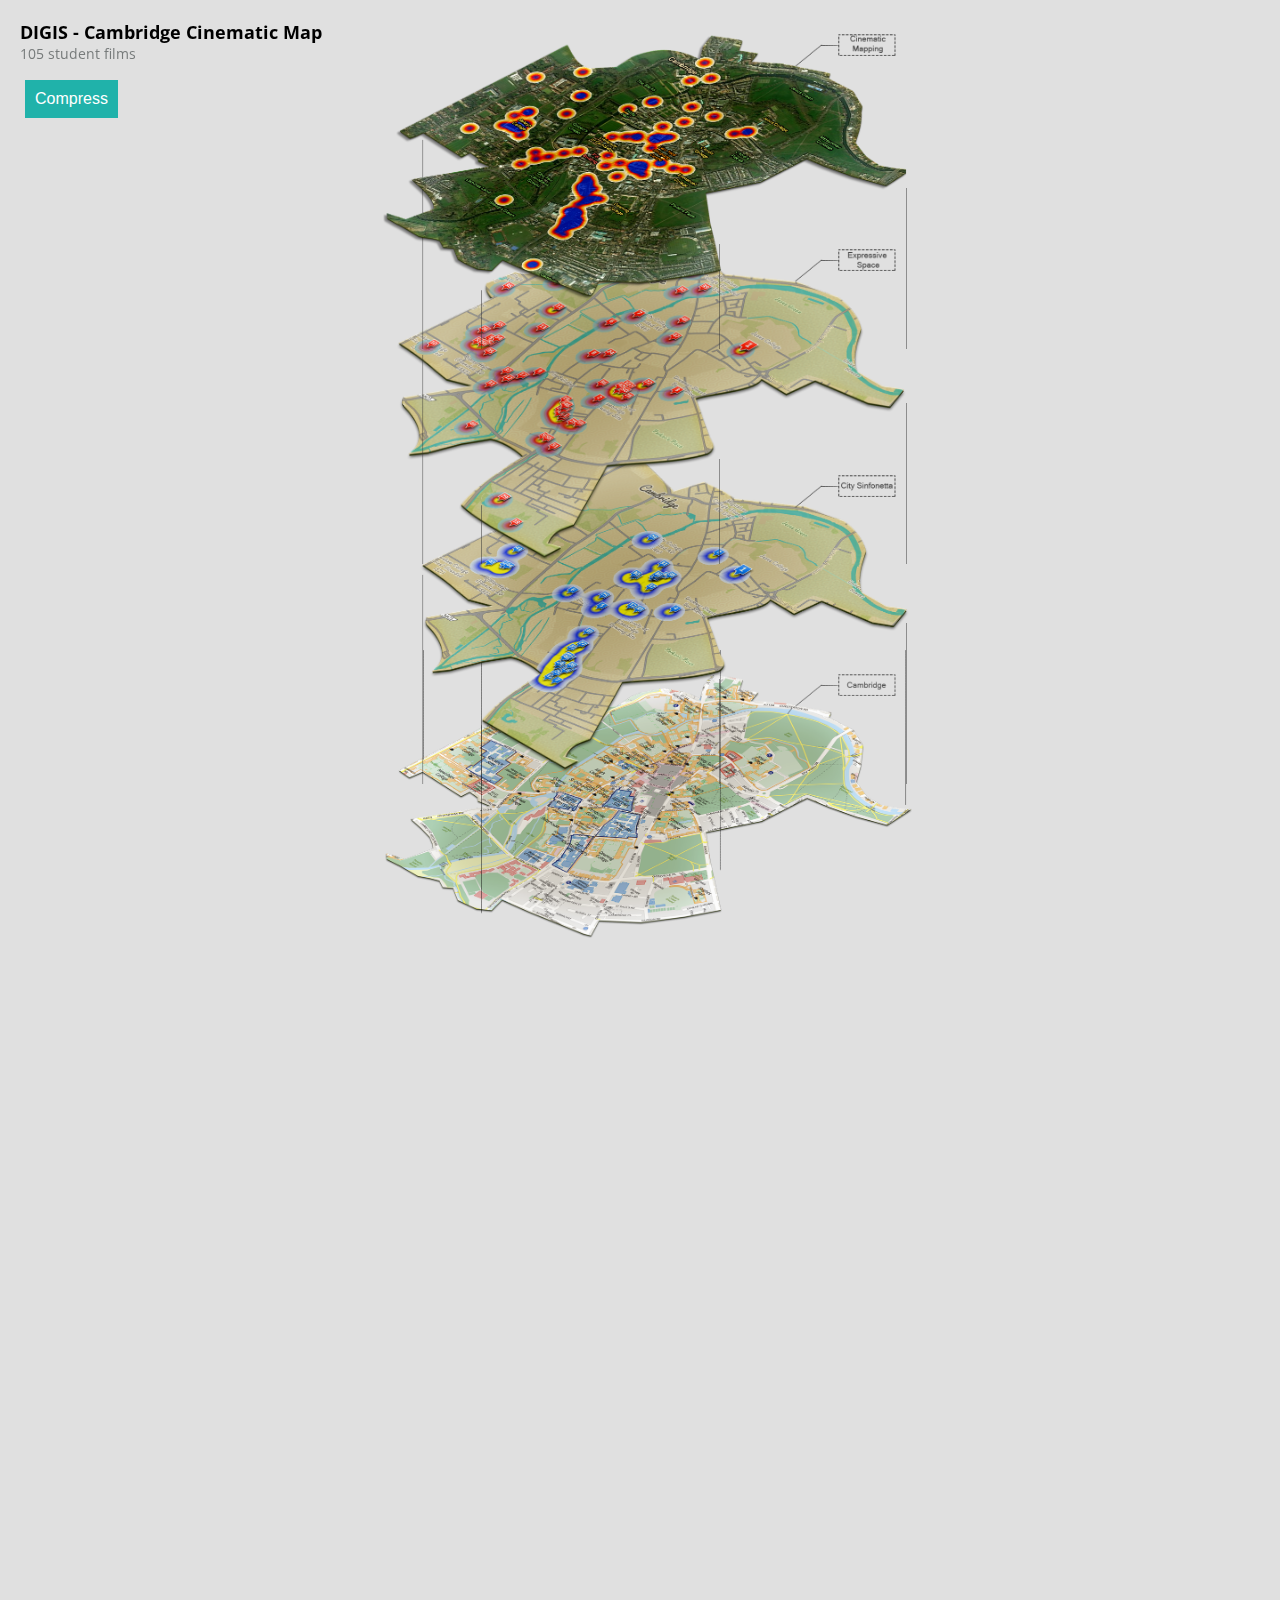
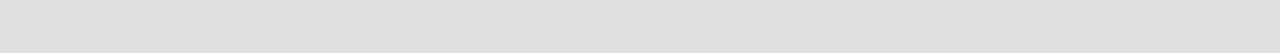
<file: index.html>
<!DOCTYPE html>
<html lang="en" >
<head>
<meta charset="UTF-8">
<title>Cambridge Cinematic Map</title>
<link rel="stylesheet" type="text/css" href="css/style.css">
</head>
<body>
  <div class="art">
  <p class="art__name"><strong>DIGIS - Cambridge Cinematic Map</strong></p>
  <div class="art__author">105 student films</div>
</div>
<div class="boomButton">Compress</div>
<div class="resetButton">Expand</div>
<div class="enhance">Map of 105 films</div>
<div class="explodingFrame">
  <div class="layer one"></div>
  <div class="layer one-c"></div>
  <div class="layer oneH"></div>
  <div class="layer two"></div>
  <div class="layer two-c"></div>
  <div class="layer twoH"></div>
  <div class="layer three"></div>
  <div class="layer three-c"></div>
  <div class="layer threeH"></div>
  <div class="layer complete"></div>
  <div class="layer completeLine"></div>
  <div class="layer completeH"></div>
<!--  <div class="layer four"></div>-->
</div>
<script src="https://cdnjs.cloudflare.com/ajax/libs/jquery/3.2.1/jquery.min.js"></script> 
<script  src="js/index.js"></script>
</body>
</html>
</file>
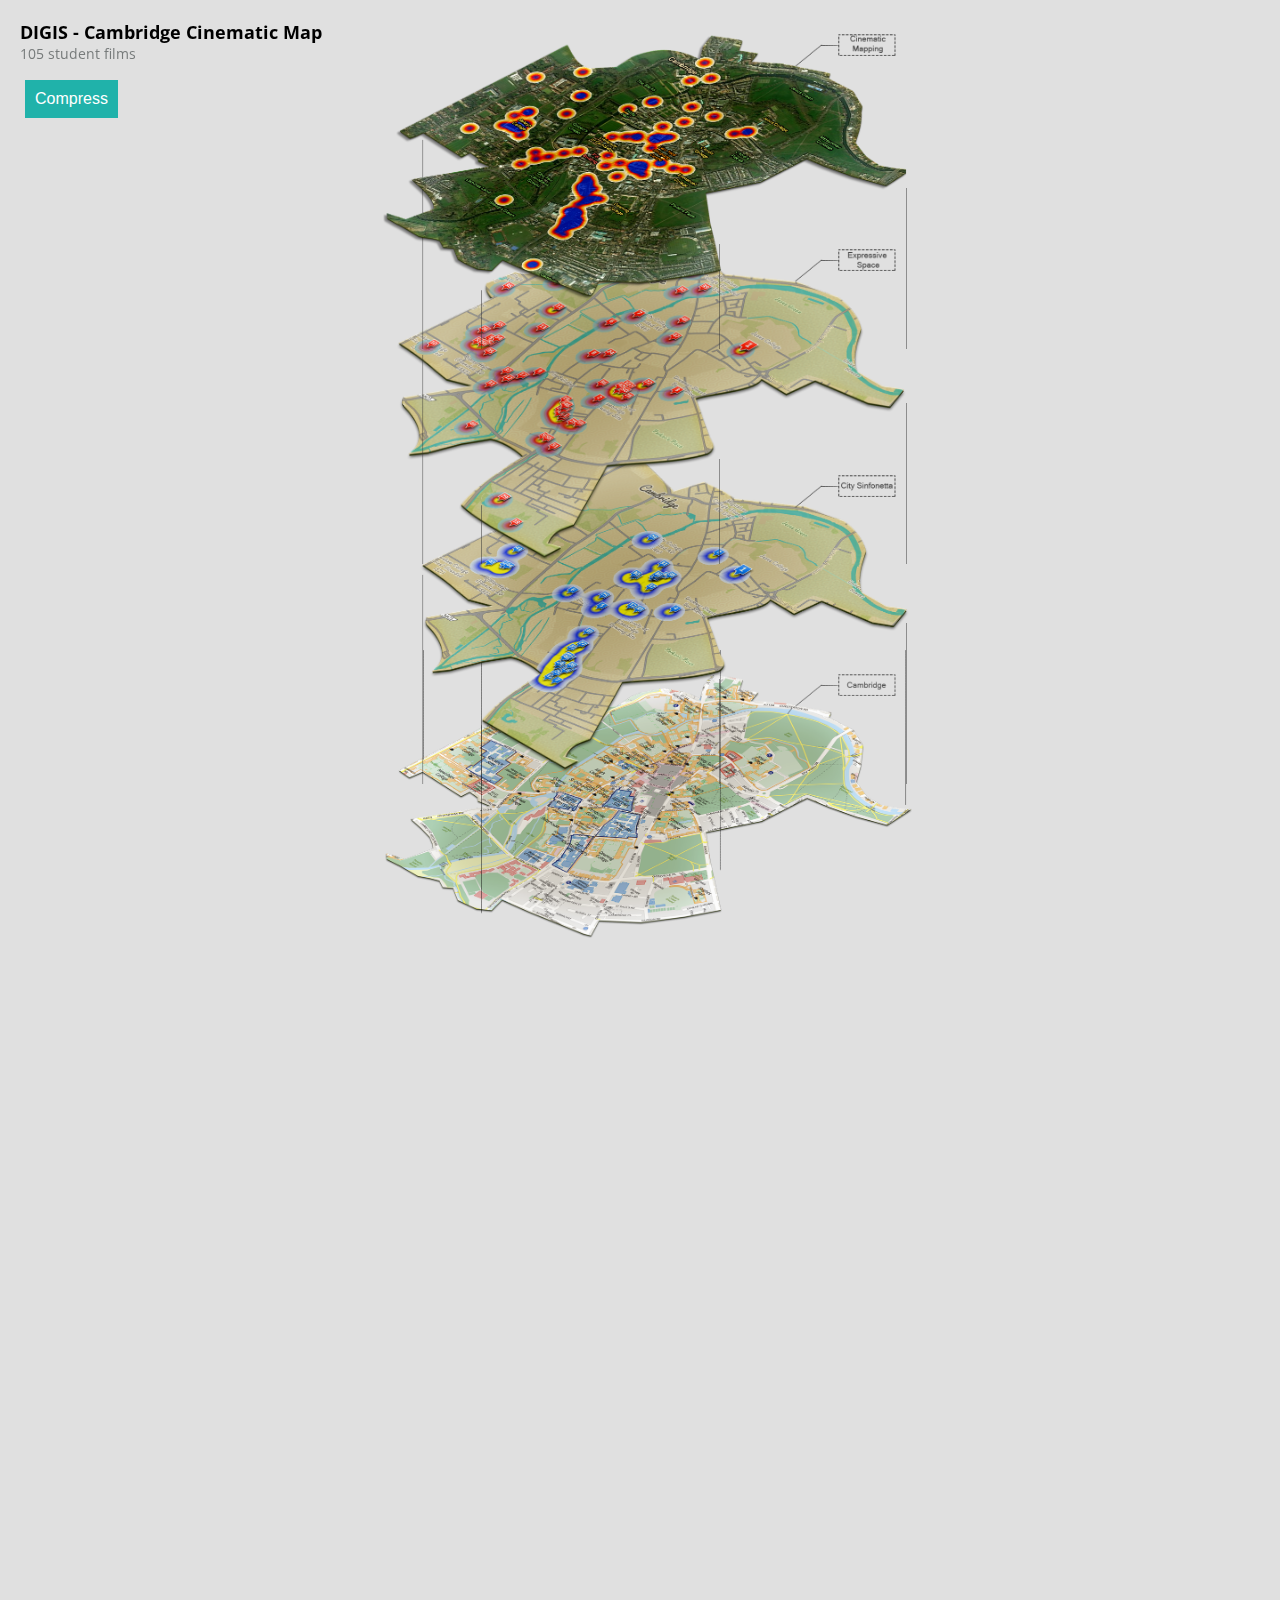
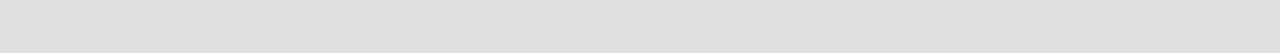
<file: index_c.html>
<!DOCTYPE html><html lang="en" ><head><meta charset="UTF-8"><title>Cambridge Cinematic Map</title><link rel="stylesheet" href="css/style_c.css"></head><body> <div class="art"> <p class="art__name"><strong>DIGIS - Cambridge Cinematic Map</strong></p> <div class="art__author">105 student films</div></div><div class="boomButton">Compress</div><div class="resetButton">Expand</div><div class="enhance">Map of 105 films</div><div class="explodingFrame"> <div class="layer one"></div> <div class="layer one-c"></div> <div class="layer oneH"></div> <div class="layer two"></div> <div class="layer two-c"></div> <div class="layer twoH"></div> <div class="layer three"></div> <div class="layer three-c"></div> <div class="layer threeH"></div> <div class="layer complete"></div> <div class="layer completeLine"></div> <div class="layer completeH"></div><!-- <div class="layer four"></div>--></div><script src="https://cdnjs.cloudflare.com/ajax/libs/jquery/3.2.1/jquery.min.js"></script> <script src="js/index.js"></script></body></html>
</file>
<file: css/style.css>
@import "https://fonts.googleapis.com/css?family=Open+Sans+Condensed:300";
* {
    box-sizing: border-box;   
    padding: 0;
    margin: 0;
}
body {
    padding: 0;
    margin: 0;
    overflow: hidden;
     background: #e0e0e0;
    box-sizing: border-box;
    display: flex;
    font-family: 'Open Sans Condensed', sans-serif;
}

.art {
    position: fixed;
    top: 20px;
    left: 20px;
}
.art__name {
    font-size: 18px;
}
.art__author {
    font-size: 14px;
    color: #777B7B;
}
.layer.complete {
    opacity: 1;
}
.boomButton {
    position: absolute;
    left: 25px;
    top: 80px;
    background-color: lightseagreen;
    color: #fff;
    font-family: Arial, Helvetica, sans-serif;
    padding: 10px;
    cursor: pointer;
    z-index: 99;
}
.resetButton {
    position: absolute;
    left: 25px;
    top: 80px;
    background-color: darkred;
    color: #fff;
    font-family: Arial, Helvetica, sans-serif;
    padding: 10px;
    cursor: pointer;
    display: none;
    z-index: 99;
}
.enhance {
    position: absolute;
    left: 25px;
    top: 130px;
    background-color: cornflowerblue;
    color: #fff;
    font-family: Arial, Helvetica, sans-serif;
    padding: 10px;
    cursor: pointer;
    z-index: 99;
    display: none;
}
.explodingFrame {
    height: 1200px;
    width: 830px;
    margin: 20px auto 0;
    position: relative;
}
.explodingFrame .complete {
    opacity: 0.9;
	left: 500px;
    top: 650px;
}
.explodingFrame .completeLine {
    opacity: 0.9;
	left: 500px;
    top: 650px;
}
.explodingFrame .completeH {
    opacity: 0.9;
	left: 500px;
    top: 653px;
}
/*.explodingFrame .four {
    opacity: 0;
}*/
/*.explodingFrame .people {
    opacity: 0;
}*/
.boom .layer.one {
    opacity: 0;
}
.boom .layer.two {
    opacity: 0;
}
.boom .layer.three {
    opacity: 0.5;
}
.boom .layer.one-c {
    opacity: 0;
}
.boom .layer.two-c {
    opacity: 0;
}
.boom .layer.three-c {
    opacity: 0;
}
.boom .layer.oneH {
    opacity: 0;
}
.boom .layer.twoH {
    opacity: 0;
}
.boom .layer.threeH {
    opacity: 0;
}
.boom .layer.completeLine {
    opacity: 0;
}
/*.boom .layer.people {
    opacity: .8;
}*/
.boom.enhanced .layer.one-c {
    opacity: 0;
}
.boom.enhanced .layer.oneH {
    opacity: 0;
}
.boom.enhanced .layer.two-c {
    opacity: 0;
}
.boom.enhanced .layer.twoH {
    opacity: 0;
}

.layer {
    height: 1000px;
    width: 1000px;
    position: absolute;
    -webkit-transition: all ease 2s;
    -moz-transition: all ease 2s;
    -o-transition: all ease 2s;
    transition: all ease 2s;
    left: 50%;
    margin-left: -350px;
    top: 50%;
    margin-top: -20px;
    background-size: 60vh;
    background-repeat: no-repeat;
}
.boom .layer {
    left: 50% !important;
    margin-left: -260px !important;
    top: 50% !important;
    margin-top: -20px !important;
    opacity: 0.5;
}
/*.boom .layer.four {
    left: -20% !important;
    margin-left: -480px !important;
    top: 40% !important;
    margin-top: -50px !important;
    opacity: .15;
}*/
.boom.enhanced .complete {
    opacity: .9;
}

.one {
    z-index: 6;
    background-image: url("../media/expressiveSpace.png");
    left: 500px;
    top: 220px;
}
.one-c {
    z-index: 7;
    background-image: url("../media/lines-down.png");
    left: 500px;
    top: 240px;
}
.oneH {
    z-index: 8;
    background-image: url("../media/expSpace.png");
    left: 500px;
    top: 228px;
}

.two {
    z-index: 3;
    background-image: url("../media/citySinfonetta.png");
    left: 500px;
    top: 450px;
}
.two-c {
    z-index: 4;
    background-image: url("../media/lines-down2.png");
    left: 500px;
    top: 460px;
}
.twoH {
    z-index: 5;
    background-image: url("../media/citySinfo.png");
    left: 500px;
    top: 454px;
}
.boom.enhanced .three {
    height: 1500px !important;
    width: 1700px !important;
    margin-left: 320px !important;
    margin-top: -310px !important;
    opacity: 1;
    z-index: 20;
    transform: scale(1.4) rotatey(-10deg) skewy(30deg) rotateZ(-40deg);
}
.boom.enhanced .threeH {
    height: 1500px !important;
    width: 1800px !important;
    margin-left: -53px !important;
    margin-top: -265px !important;
    opacity: 1;
    z-index: 20;
    transform: scale(1.4) rotatey(-20deg) skewy(0deg) rotateZ(-0deg);
}
.three {
    z-index: 11;
    background-image: url("../media/cam-cine-s.png");
    left: 500px;
    top: 10px;
}
.three-c {
    z-index: 10;
    background-image: url("../media/lines-down2.png");
    left: 500px;
    top: 25px;
}
.threeH {
    z-index: 9;
    background-image: url("../media/cineMap.png");
    left: 500px;
    top: 13px;
}
/*.four {
	position: absolute;
	 height: 150vh;
    width: 200vw;
	z-index: 0;
background-image: url("../media/camBase.png");
	background-size: 220vh;
	left: -300px;
    top: 450px;
}*/
.layer.complete {
    z-index: 0;
    background-image: url("../media/cam-center-s.png");
    -webkit-transition: all ease 1.5s;
    -moz-transition: all ease 1.5s;
    -o-transition: all ease 1.5s;
    transition: all ease 1.5s;
}
.layer.completeLine {
    z-index: 1;
    background-image: url("../media/lines-up.png");
    -webkit-transition: all ease 1.5s;
    -moz-transition: all ease 1.5s;
    -o-transition: all ease 1.5s;
    transition: all ease 1.5s;
}
.layer.completeH {
    z-index: 2;
    background-image: url("../media/cambridge.png");
    -webkit-transition: all ease 1.5s;
    -moz-transition: all ease 1.5s;
    -o-transition: all ease 1.5s;
    transition: all ease 1.5s;
}
/*.layer.people {
    z-index: 100;
    background-image: url("../media/people.png");
}*/
.boom .complete {
    opacity: 0.7;
}
.boom .completeH {
    opacity: 1;
}
</file>
<file: css/style_c.css>
@import "https://fonts.googleapis.com/css?family=Open+Sans+Condensed:300";*{box-sizing:border-box;padding:0;margin:0}body{padding:0;margin:0;overflow:hidden;background:#e0e0e0;box-sizing:border-box;display:flex;font-family:'Open Sans Condensed',sans-serif}.art{position:fixed;top:20px;left:20px}.art__name{font-size:18px}.art__author{font-size:14px;color:#777B7B}.layer.complete{opacity:1}.boomButton{position:absolute;left:25px;top:80px;background-color:#20b2aa;color:#fff;font-family:Arial,Helvetica,sans-serif;padding:10px;cursor:pointer;z-index:99}.resetButton{position:absolute;left:25px;top:80px;background-color:#8b0000;color:#fff;font-family:Arial,Helvetica,sans-serif;padding:10px;cursor:pointer;display:none;z-index:99}.enhance{position:absolute;left:25px;top:130px;background-color:#6495ed;color:#fff;font-family:Arial,Helvetica,sans-serif;padding:10px;cursor:pointer;z-index:99;display:none}.explodingFrame{height:1200px;width:830px;margin:20px auto 0;position:relative}.explodingFrame .complete{opacity:.9;left:500px;top:650px}.explodingFrame .completeLine{opacity:.9;left:500px;top:650px}.explodingFrame .completeH{opacity:.9;left:500px;top:653px}.boom .layer.one{opacity:0}.boom .layer.two{opacity:0}.boom .layer.three{opacity:.5}.boom .layer.one-c{opacity:0}.boom .layer.two-c{opacity:0}.boom .layer.three-c{opacity:0}.boom .layer.oneH{opacity:0}.boom .layer.twoH{opacity:0}.boom .layer.threeH{opacity:0}.boom .layer.completeLine{opacity:0}.boom.enhanced .layer.one-c{opacity:0}.boom.enhanced .layer.oneH{opacity:0}.boom.enhanced .layer.two-c{opacity:0}.boom.enhanced .layer.twoH{opacity:0}.layer{height:1000px;width:1000px;position:absolute;-webkit-transition:all ease 2s;-moz-transition:all ease 2s;-o-transition:all ease 2s;transition:all ease 2s;left:50%;margin-left:-350px;top:50%;margin-top:-20px;background-size:60vh;background-repeat:no-repeat}.boom .layer{left:50%!important;margin-left:-260px!important;top:50%!important;margin-top:-20px!important;opacity:.5}.boom.enhanced .complete{opacity:.9}.one{z-index:6;background-image:url(../media/expressiveSpace.png);left:500px;top:220px}.one-c{z-index:7;background-image:url(../media/lines-down.png);left:500px;top:240px}.oneH{z-index:8;background-image:url(../media/expSpace.png);left:500px;top:228px}.two{z-index:3;background-image:url(../media/citySinfonetta.png);left:500px;top:450px}.two-c{z-index:4;background-image:url(../media/lines-down2.png);left:500px;top:460px}.twoH{z-index:5;background-image:url(../media/citySinfo.png);left:500px;top:454px}.boom.enhanced .three{height:1500px!important;width:1700px!important;margin-left:320px!important;margin-top:-310px!important;opacity:1;z-index:20;transform:scale(1.4) rotatey(-10deg) skewy(30deg) rotateZ(-40deg)}.boom.enhanced .threeH{height:1500px!important;width:1800px!important;margin-left:-53px!important;margin-top:-265px!important;opacity:1;z-index:20;transform:scale(1.4) rotatey(-20deg) skewy(0deg) rotateZ(-0deg)}.three{z-index:11;background-image:url(../media/cam-cine-s.png);left:500px;top:10px}.three-c{z-index:10;background-image:url(../media/lines-down2.png);left:500px;top:25px}.threeH{z-index:9;background-image:url(../media/cineMap.png);left:500px;top:13px}.layer.complete{z-index:0;background-image:url(../media/cam-center-s.png);-webkit-transition:all ease 1.5s;-moz-transition:all ease 1.5s;-o-transition:all ease 1.5s;transition:all ease 1.5s}.layer.completeLine{z-index:1;background-image:url(../media/lines-up.png);-webkit-transition:all ease 1.5s;-moz-transition:all ease 1.5s;-o-transition:all ease 1.5s;transition:all ease 1.5s}.layer.completeH{z-index:2;background-image:url(../media/cambridge.png);-webkit-transition:all ease 1.5s;-moz-transition:all ease 1.5s;-o-transition:all ease 1.5s;transition:all ease 1.5s}.boom .complete{opacity:.7}.boom .completeH{opacity:1}
</file>
